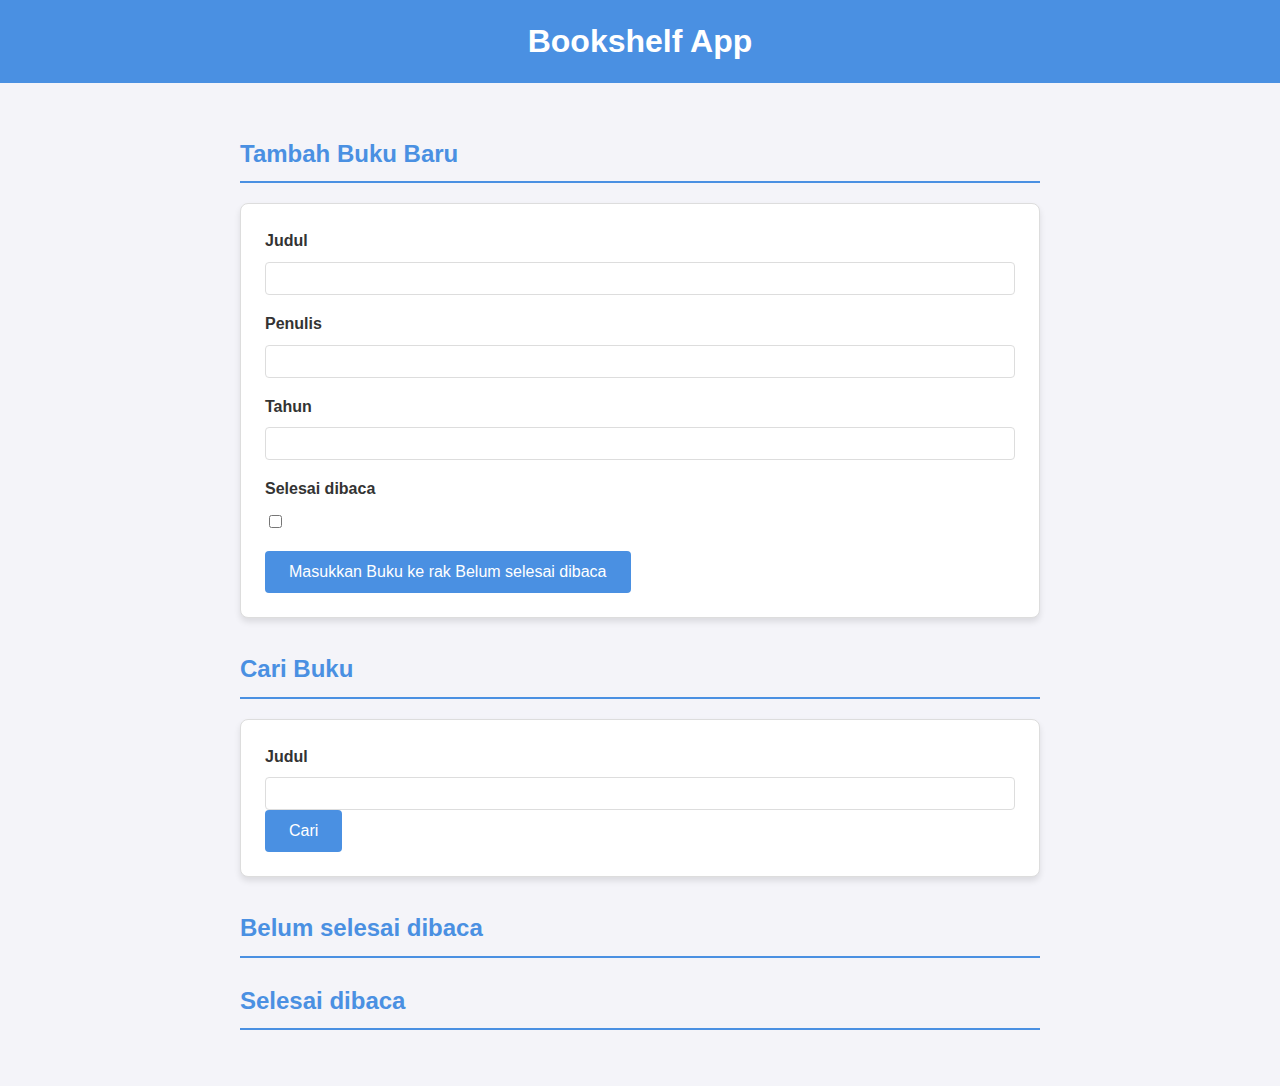
<file: Submission 2/index.html>
<!DOCTYPE html>
<html lang="en">
  <head>
    <meta http-equiv="Content-Type" content="text/html;charset=UTF-8" />
    <meta name="viewport" content="width=device-width, initial-scale=1.0" />
    <title>Bookshelf App</title>
    <link rel="stylesheet" href="style.css" />

    <!-- Impor script kamu di sini -->
    <!-- Lampirkan `defer` jika pemanggilan dilakukan dalam <head> -->
    <script defer src="main.js"></script>
  </head>
  <body>
    <header>
      <h1>Bookshelf App</h1>
    </header>

    <main>
      <section>
        <h2>Tambah Buku Baru</h2>
        <form id="bookForm" data-testid="bookForm">
          <div>
            <label for="bookFormTitle">Judul</label>
            <input
              id="bookFormTitle"
              type="text"
              required
              data-testid="bookFormTitleInput"
            />
          </div>
          <div>
            <label for="bookFormAuthor">Penulis</label>
            <input
              id="bookFormAuthor"
              type="text"
              required
              data-testid="bookFormAuthorInput"
            />
          </div>
          <div>
            <label for="bookFormYear">Tahun</label>
            <input
              id="bookFormYear"
              type="number"
              required
              data-testid="bookFormYearInput"
            />
          </div>
          <div>
            <label for="bookFormIsComplete">Selesai dibaca</label>
            <input
              id="bookFormIsComplete"
              type="checkbox"
              data-testid="bookFormIsCompleteCheckbox"
            />
          </div>
          <button
            id="bookFormSubmit"
            type="submit"
            data-testid="bookFormSubmitButton"
          >
            Masukkan Buku ke rak <span>Belum selesai dibaca</span>
          </button>
        </form>
      </section>

      <section>
        <h2>Cari Buku</h2>
        <form id="searchBook" data-testid="searchBookForm">
          <label for="searchBookTitle">Judul</label>
          <input
            id="searchBookTitle"
            type="text"
            data-testid="searchBookFormTitleInput"
          />
          <button
            id="searchSubmit"
            type="submit"
            data-testid="searchBookFormSubmitButton"
          >
            Cari
          </button>
        </form>
      </section>

      <section>
        <h2>Belum selesai dibaca</h2>

        <div id="incompleteBookList" data-testid="incompleteBookList">
          <!-- 
            Ini adalah struktur HTML untuk masing-masing buku.
            Pastikan susunan elemen beserta atribut data-testid menyesuaikan seperti contoh ini.
          -->
          <div data-bookid="123123123" data-testid="bookItem">
            <h3 data-testid="bookItemTitle">Judul Buku 1</h3>
            <p data-testid="bookItemAuthor">Penulis: Penulis Buku 1</p>
            <p data-testid="bookItemYear">Tahun: 2030</p>
            <div>
              <button data-testid="bookItemIsCompleteButton">
                Selesai dibaca
              </button>
              <button data-testid="bookItemDeleteButton">Hapus Buku</button>
              <button data-testid="bookItemEditButton">Edit Buku</button>
            </div>
          </div>
        </div>
      </section>

      <section>
        <h2>Selesai dibaca</h2>

        <div id="completeBookList" data-testid="completeBookList">
          <!-- 
            Ini adalah struktur HTML untuk masing-masing buku.
            Pastikan susunan elemen beserta atribut data-testid menyesuaikan seperti contoh ini.
          -->
          <div data-bookid="456456456" data-testid="bookItem">
            <h3 data-testid="bookItemTitle">Judul Buku 2</h3>
            <p data-testid="bookItemAuthor">Penulis: Penulis Buku 2</p>
            <p data-testid="bookItemYear">Tahun: 2030</p>
            <div>
              <button data-testid="bookItemIsCompleteButton">
                Selesai dibaca
              </button>
              <button data-testid="bookItemDeleteButton">Hapus Buku</button>
              <button data-testid="bookItemEditButton">Edit Buku</button>
            </div>
          </div>
        </div>
      </section>
    </main>
  </body>
</html>
</file>
<file: Submission 2/style.css>
body {
  font-family: Arial, sans-serif;
  line-height: 1.6;
  background-color: #f4f4f9;
  color: #333;
  margin: 0;
  padding: 0;
}

header {
  background-color: #4a90e2;
  color: white;
  text-align: center;
  padding: 1rem 0;
}

header h1 {
  margin: 0;
  font-size: 2rem;
}

main {
  padding: 2rem;
  max-width: 800px;
  margin: 0 auto;
}

h2 {
  color: #4a90e2;
  border-bottom: 2px solid #4a90e2;
  padding-bottom: 0.5rem;
}

form {
  margin-bottom: 2rem;
  background: white;
  border: 1px solid #ddd;
  border-radius: 8px;
  padding: 1.5rem;
  box-shadow: 0 4px 6px rgba(0, 0, 0, 0.1);
}

form div {
  margin-bottom: 1rem;
}

label {
  display: block;
  margin-bottom: 0.5rem;
  font-weight: bold;
}

input[type="text"],
input[type="number"] {
  width: 100%;
  padding: 0.5rem;
  border: 1px solid #ddd;
  border-radius: 4px;
  box-sizing: border-box;
}

input[type="checkbox"] {
  margin-right: 0.5rem;
}

button {
  background-color: #4a90e2;
  color: white;
  border: none;
  padding: 0.75rem 1.5rem;
  border-radius: 4px;
  cursor: pointer;
  font-size: 1rem;
  transition: background-color 0.3s ease;
}

button:hover {
  background-color: #357abd;
}

#incompleteBookList,
#completeBookList {
  margin-top: 1.5rem;
}

[data-testid="bookItem"] {
  background: white;
  border: 1px solid #ddd;
  border-radius: 8px;
  padding: 1rem;
  margin-bottom: 1rem;
  box-shadow: 0 4px 6px rgba(0, 0, 0, 0.1);
}

[data-testid="bookItemTitle"] {
  font-size: 1.25rem;
  color: #4a90e2;
  margin: 0 0 0.5rem;
}

[data-testid="bookItemAuthor"],
[data-testid="bookItemYear"] {
  margin: 0.25rem 0;
}

[data-testid="bookItem"] button {
  margin-right: 0.5rem;
  background-color: #e74c3c;
}

[data-testid="bookItem"] button:hover {
  background-color: #c0392b;
}

[data-testid="bookItem"] button:first-child {
  background-color: #27ae60;
}

[data-testid="bookItem"] button:first-child:hover {
  background-color: #1e8449;
}
</file>
